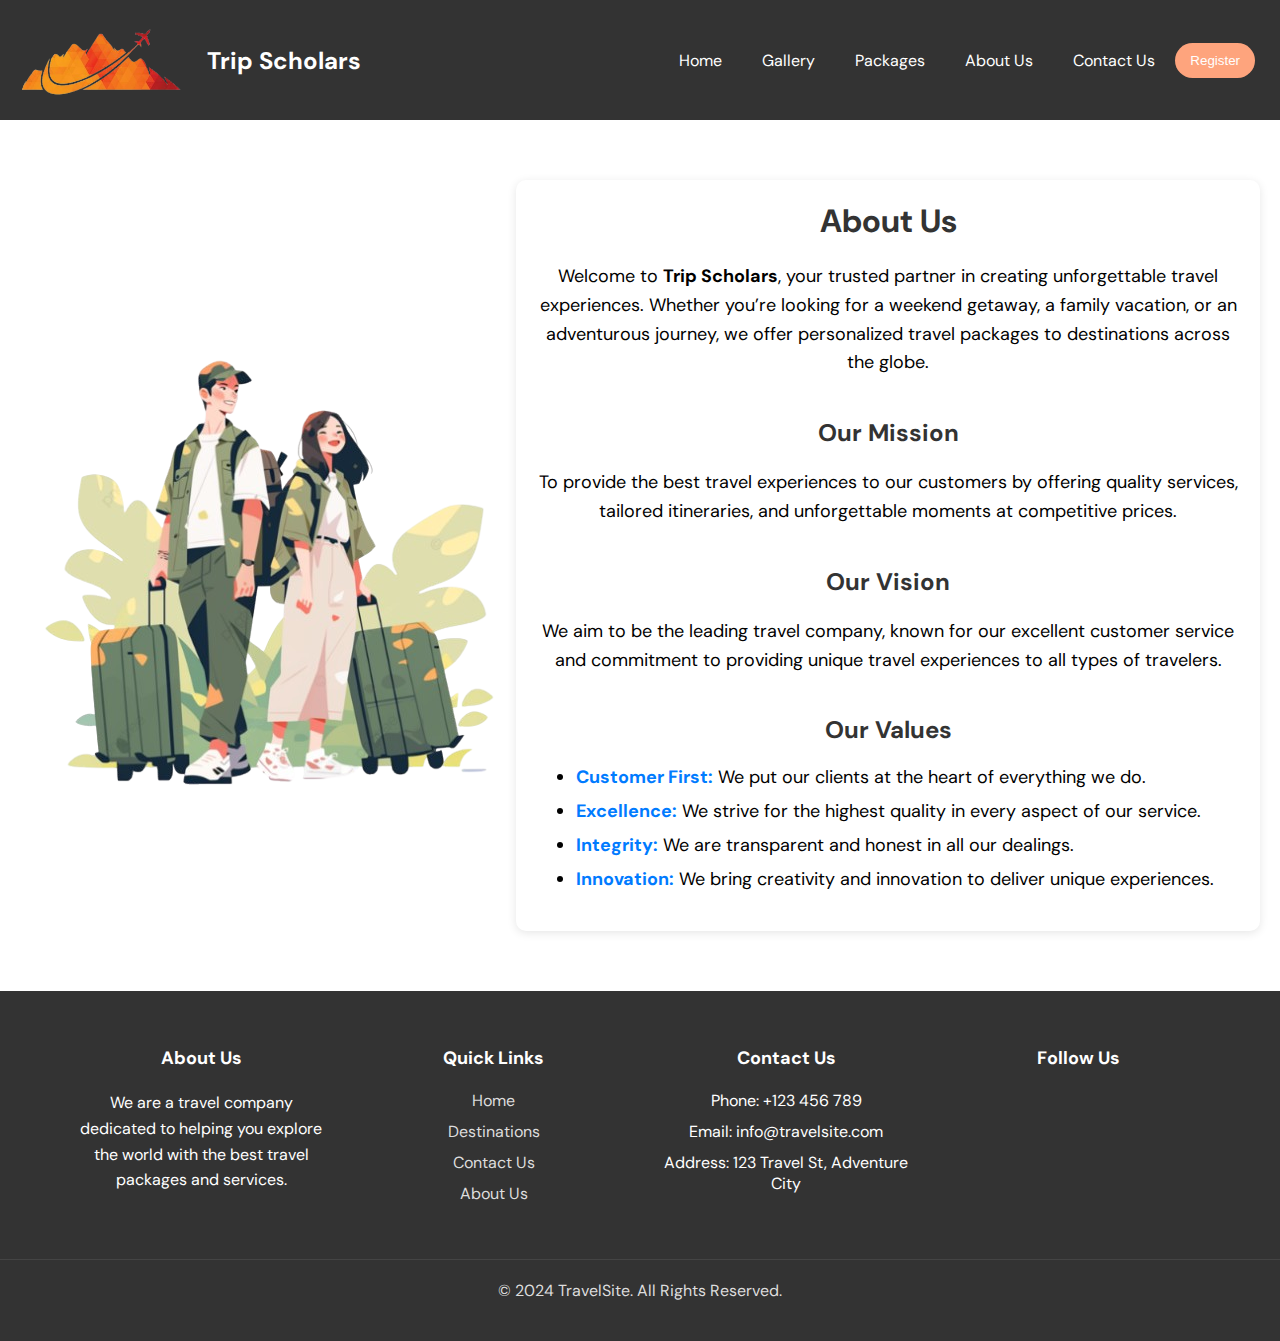
<file: php2/about.html>
<!DOCTYPE html>
<html lang="en">
<head>
    <meta charset="UTF-8">
    <meta name="viewport" content="width=device-width, initial-scale=1.0">
    <title>About Us</title>
    <link rel="stylesheet" href="css/style.css"> <!-- Link to CSS file -->
</head>
<body>
    <header>
        <nav class="navbar">
            <div class="logo">
                <img src="images/logo.png" style="height: 10vh;" alt="">
            <a href="index.php">Trip Scholars</a>
            </div>
            <ul class="nav-links">
                <li><a href="index.html">Home</a></li>
                <li><a href="Gallery.html">Gallery</a></li>
                <li><a href="Packages.html">Packages</a></li>
                <li><a href="about.html">About Us</a></li>
                <li><a href="contact.html">Contact Us</a></li>
                
                <button class="btn">Register</button>
            </ul>
            <div class="burger">
                <div class="line1"></div>
                <div class="line2"></div>
                <div class="line3"></div>
            </div>
        </nav>
    </header>

    <!-- About Us Section -->
    <section class="about-section">
        <div class="left-section">
            <img src="images/about.png" alt="">
        </div>
        <div class="about-container">
            <h1>About Us</h1>
            <p>Welcome to <strong>Trip Scholars</strong>, your trusted partner in creating unforgettable travel experiences. Whether you’re looking for a weekend getaway, a family vacation, or an adventurous journey, we offer personalized travel packages to destinations across the globe.</p>

            <h2>Our Mission</h2>
            <p>To provide the best travel experiences to our customers by offering quality services, tailored itineraries, and unforgettable moments at competitive prices.</p>

            <h2>Our Vision</h2>
            <p>We aim to be the leading travel company, known for our excellent customer service and commitment to providing unique travel experiences to all types of travelers.</p>

            <h2>Our Values</h2>
            <ul class="values-list">
                <li><strong>Customer First:</strong> We put our clients at the heart of everything we do.</li>
                <li><strong>Excellence:</strong> We strive for the highest quality in every aspect of our service.</li>
                <li><strong>Integrity:</strong> We are transparent and honest in all our dealings.</li>
                <li><strong>Innovation:</strong> We bring creativity and innovation to deliver unique experiences.</li>
            </ul>

            <!-- <h2>Meet Our Team</h2> -->
            <!-- <div class="team">
                <div class="team-member">
                    <img src="images/team1.jpg" alt="Team Member 1">
                    <h3>John Smith</h3>
                    <p>Founder & CEO</p>
                </div>

                <div class="team-member">
                    <img src="images/team2.jpg" alt="Team Member 2">
                    <h3>Sarah Johnson</h3>
                    <p>Travel Specialist</p>
                </div>

                <div class="team-member">
                    <img src="images/team3.jpg" alt="Team Member 3">
                    <h3>Michael Brown</h3>
                    <p>Marketing Manager</p>
                </div>
            </div> -->
        </div>
    </section>
    <!-- Footer -->
<footer class="footer">
    <div class="footer-container">
        <div class="footer-row">
            <!-- About Us Section -->
            <div class="footer-col">
                <h4>About Us</h4>
                <p>We are a travel company dedicated to helping you explore the world with the best travel packages and services.</p>
            </div>

            <!-- Quick Links Section -->
            <div class="footer-col">
                <h4>Quick Links</h4>
                <ul>
                    <li><a href="index.php">Home</a></li>
                    <li><a href="destinations.php">Destinations</a></li>
                    <li><a href="contact.php">Contact Us</a></li>
                    <li><a href="about.php">About Us</a></li>
                </ul>
            </div>

            <!-- Contact Info Section -->
            <div class="footer-col">
                <h4>Contact Us</h4>
                <ul>
                    <li>Phone: +123 456 789</li>
                    <li>Email: info@travelsite.com</li>
                    <li>Address: 123 Travel St, Adventure City</li>
                </ul>
            </div>

            <!-- Social Media Section -->
            <div class="footer-col">
                <h4>Follow Us</h4>
                <div class="social-links">
                    <a href="#"><i class="fa fa-facebook"></i></a>
                    <a href="#"><i class="fa fa-twitter"></i></a>
                    <a href="#"><i class="fa fa-instagram"></i></a>
                    <a href="#"><i class="fa fa-linkedin"></i></a>
                </div>
            </div>
        </div>
    </div>
    <div class="footer-bottom">
        <p>&copy; 2024 TravelSite. All Rights Reserved.</p>
    </div>
</footer>

</body>
</html>
</file>
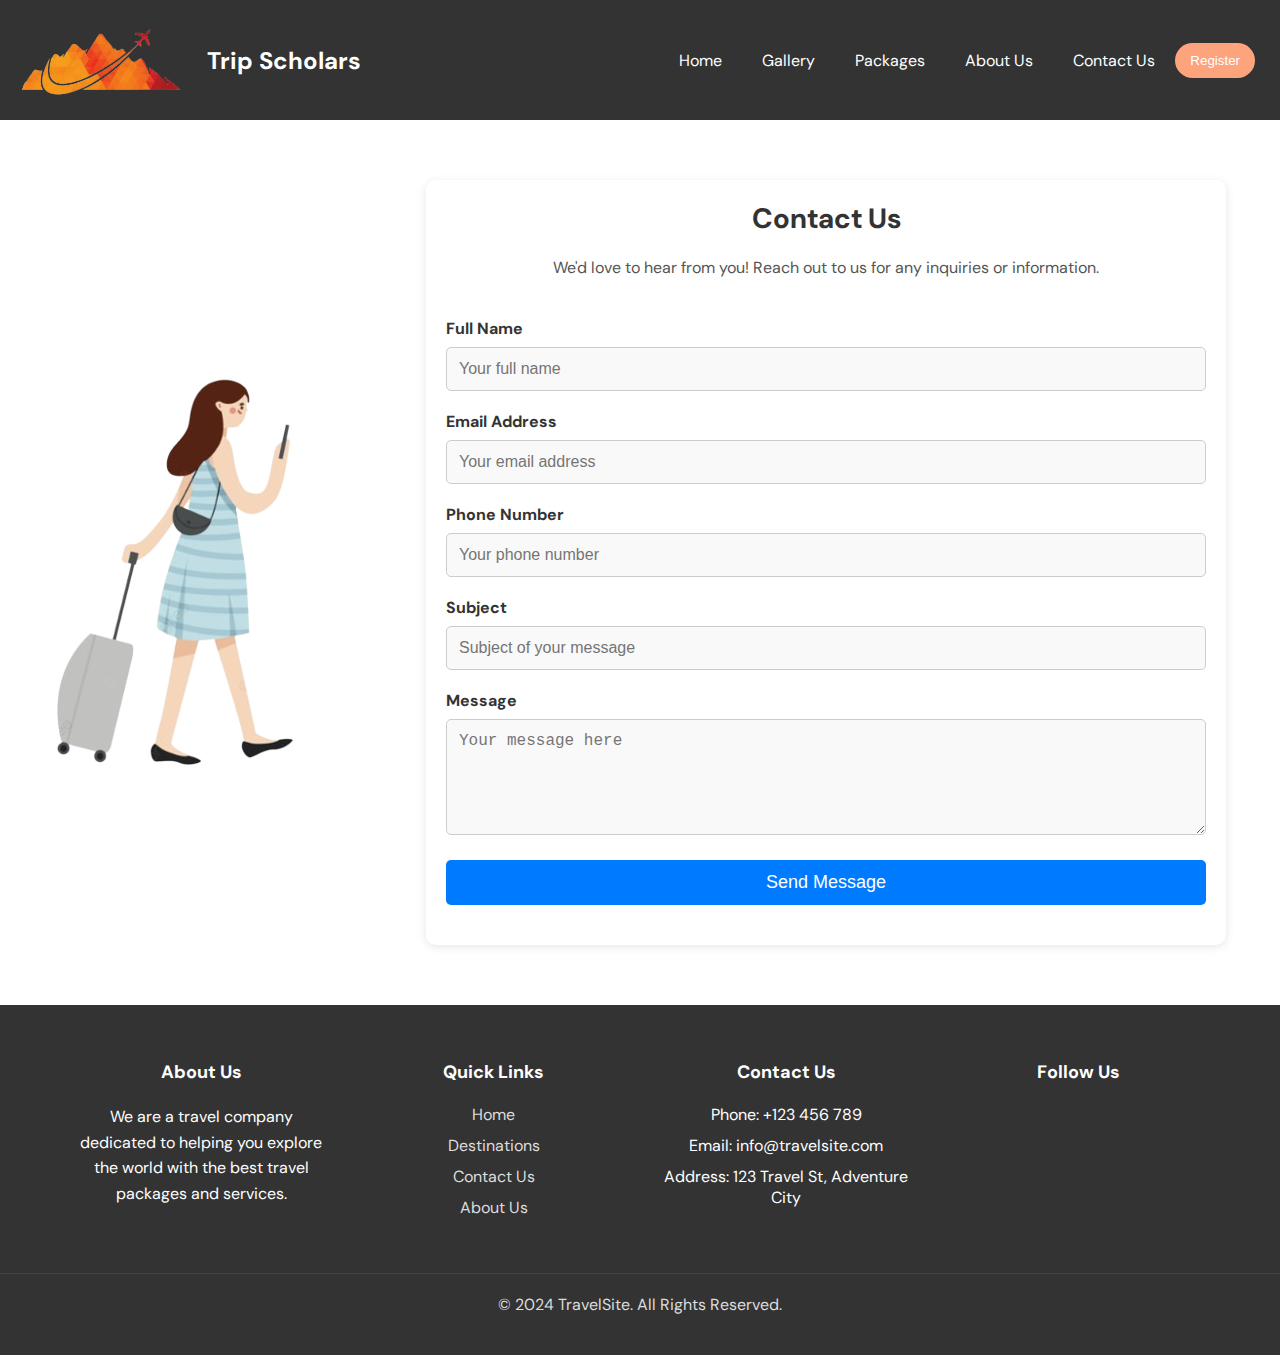
<file: php2/contact.html>
<!DOCTYPE html>
<html lang="en">
<head>
    <meta charset="UTF-8">
    <meta name="viewport" content="width=device-width, initial-scale=1.0">
    <title>Contact Us</title>
    <link rel="stylesheet" href="css/style.css"> <!-- Link to CSS file -->
</head>
<body>
    <header>
        <nav class="navbar">
            <div class="logo">
                <img src="images/logo.png" style="height: 10vh;" alt="">
                <a href="index.php">Trip Scholars</a>
            </div>
            <ul class="nav-links">
                <li><a href="index.html">Home</a></li>
                <li><a href="Gallery.html">Gallery</a></li>
                <li><a href="Packages.html">Packages</a></li>
                <li><a href="about.html">About Us</a></li>
                <li><a href="contact.html">Contact Us</a></li>
                
                <button class="btn">Register</button>
            </ul>
            <div class="burger">
                <div class="line1"></div>
                <div class="line2"></div>
                <div class="line3"></div>
            </div>
        </nav>
    </header>

<!-- Contact Form Section -->
<section class="contact-section">
    <div class="contactimage">
        <img src="images/cont.png" alt="">

    </div>
    <div class="contact-container">
        <h2>Contact Us</h2>
        <p>We'd love to hear from you! Reach out to us for any inquiries or information.</p>

        <form action="in.php" method="POST" class="contact-form">
            <div class="form-group">
                <label for="name">Full Name</label>
                <input type="text" id="name" name="Name" placeholder="Your full name" required>
            </div>

            <div class="form-group">
                <label for="email">Email Address</label>
                <input type="email" id="email" name="Email" placeholder="Your email address" required>
            </div>

            <div class="form-group">
                <label for="phone">Phone Number</label>
                <input type="tel" id="phone" name="Phone" placeholder="Your phone number" required>
            </div>

            <div class="form-group">
                <label for="subject">Subject</label>
                <input type="text" id="subject" name="Subject" placeholder="Subject of your message" required>
            </div>

            <div class="form-group">
                <label for="message">Message</label>
                <textarea id="message" name="Message" rows="5" placeholder="Your message here" required></textarea>
            </div>

            <div class="form-group">
                <button type="submit" class="submit-btn">Send Message</button>
            </div>
        </form>
    </div>
</section>
<!-- Footer -->
<footer class="footer">
    <div class="footer-container">
        <div class="footer-row">
            <!-- About Us Section -->
            <div class="footer-col">
                <h4>About Us</h4>
                <p>We are a travel company dedicated to helping you explore the world with the best travel packages and services.</p>
            </div>

            <!-- Quick Links Section -->
            <div class="footer-col">
                <h4>Quick Links</h4>
                <ul>
                    <li><a href="index.php">Home</a></li>
                    <li><a href="destinations.php">Destinations</a></li>
                    <li><a href="contact.php">Contact Us</a></li>
                    <li><a href="about.php">About Us</a></li>
                </ul>
            </div>

            <!-- Contact Info Section -->
            <div class="footer-col">
                <h4>Contact Us</h4>
                <ul>
                    <li>Phone: +123 456 789</li>
                    <li>Email: info@travelsite.com</li>
                    <li>Address: 123 Travel St, Adventure City</li>
                </ul>
            </div>

            <!-- Social Media Section -->
            <div class="footer-col">
                <h4>Follow Us</h4>
                <div class="social-links">
                    <a href="#"><i class="fa fa-facebook"></i></a>
                    <a href="#"><i class="fa fa-twitter"></i></a>
                    <a href="#"><i class="fa fa-instagram"></i></a>
                    <a href="#"><i class="fa fa-linkedin"></i></a>
                </div>
            </div>
        </div>
    </div>
    <div class="footer-bottom">
        <p>&copy; 2024 TravelSite. All Rights Reserved.</p>
    </div>
</footer>

</body>
</html>
</file>
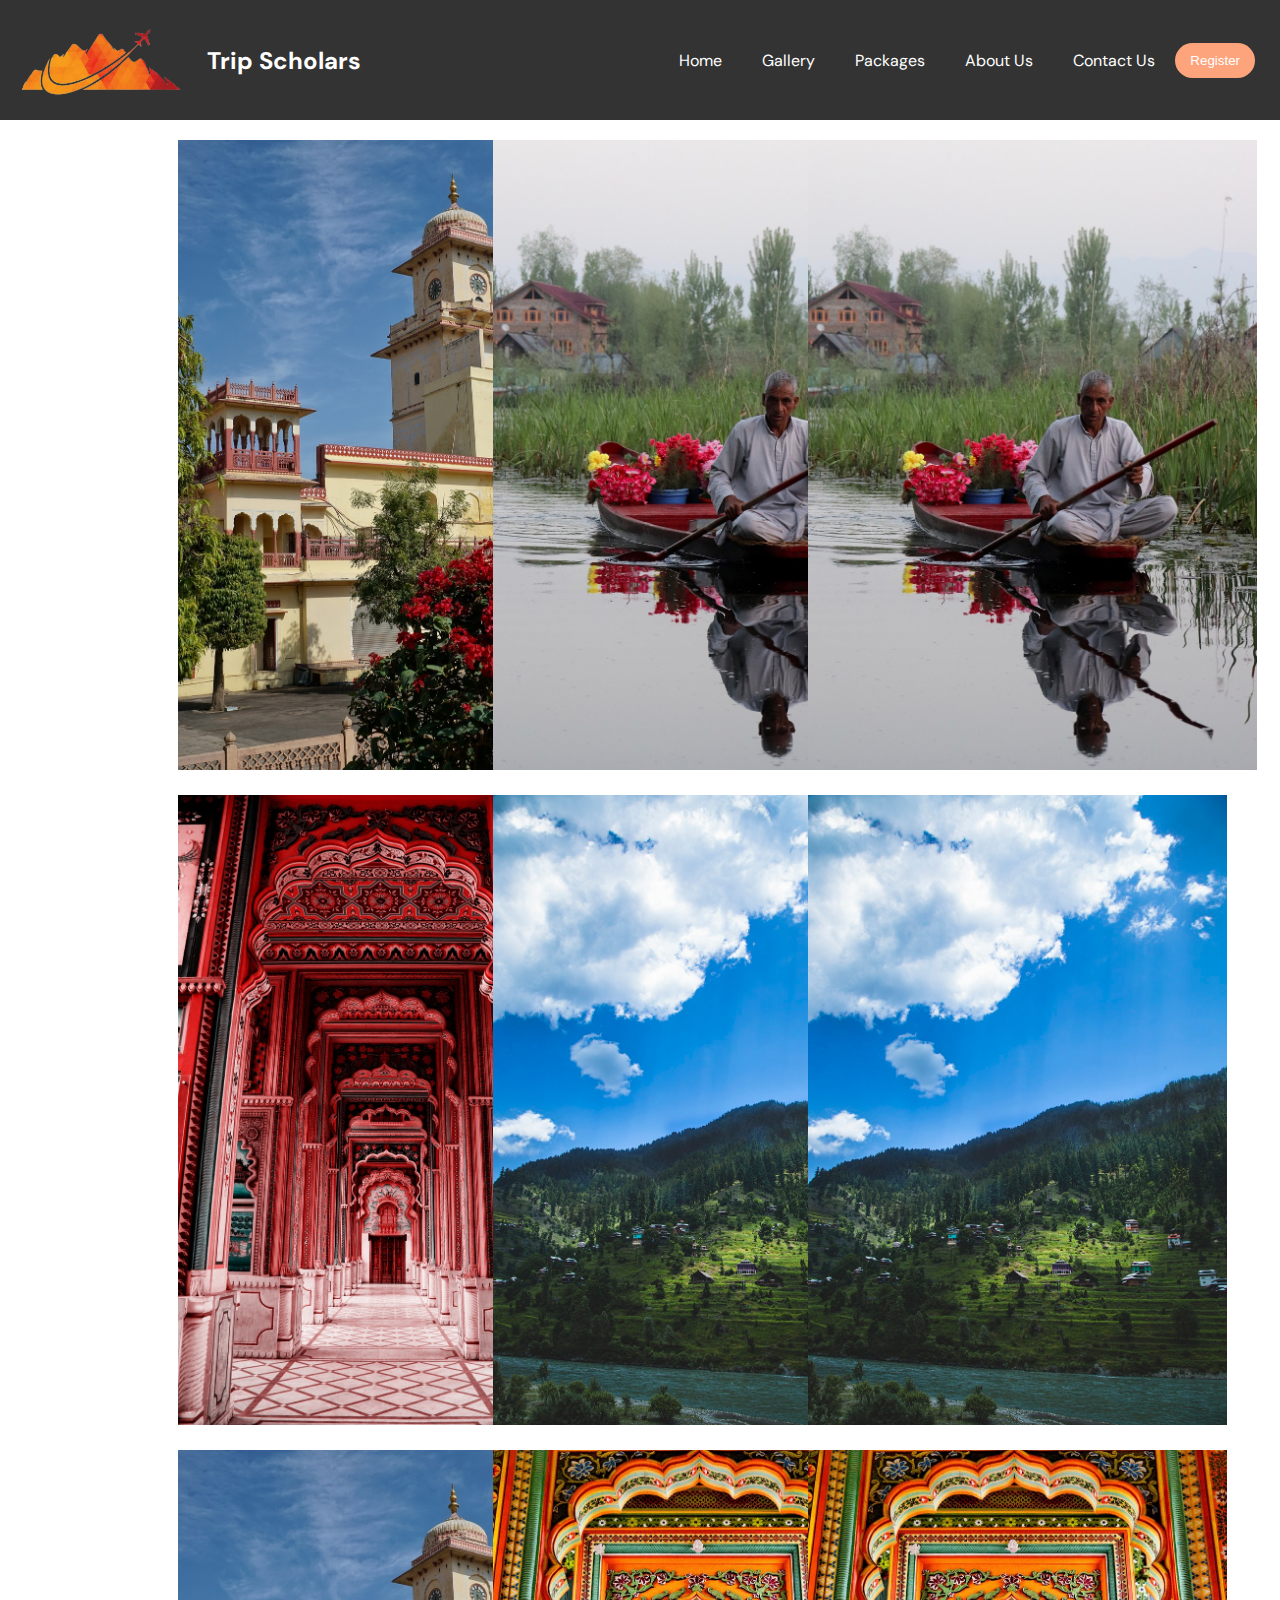
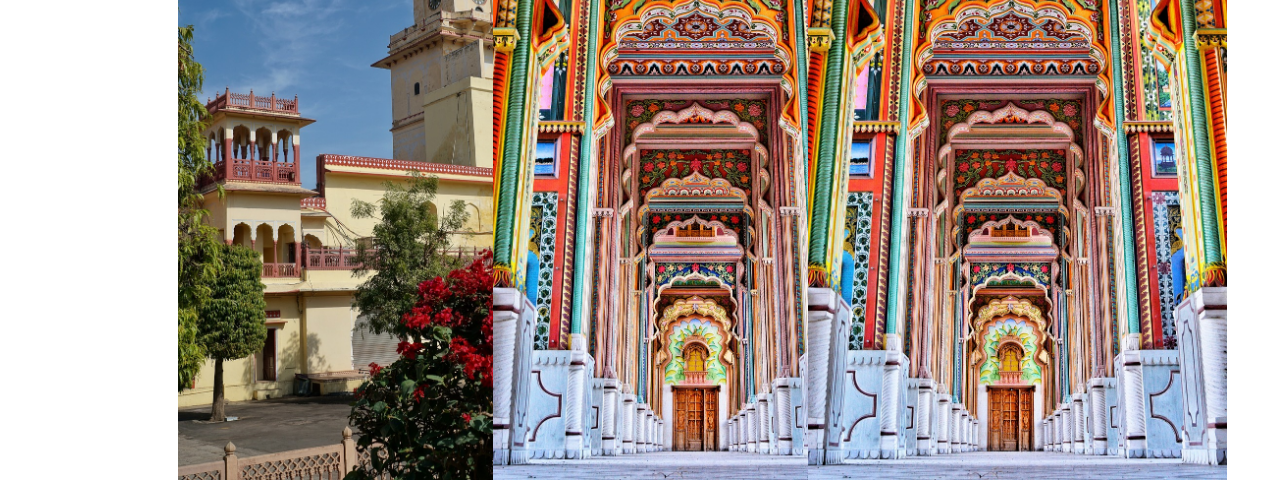
<file: php2/Gallery.html>
<!DOCTYPE html>
<html lang="en">
<head>
    <meta charset="UTF-8">
    <meta name="viewport" content="width=device-width, initial-scale=1.0">
    <title>Document</title>
    <link rel="stylesheet" href="css/style.css">
</head>
<body>
    <header>
        <nav class="navbar">
            <div class="logo">
                <img src="images/logo.png" style="height: 10vh;" alt="">
            <a href="index.php">Trip Scholars</a>
            </div>
            <ul class="nav-links">
                <li><a href="index.html">Home</a></li>
                <li><a href="Gallery.html">Gallery</a></li>
                <li><a href="Packages.html">Packages</a></li>
                <li><a href="about.html">About Us</a></li>
                <li><a href="contact.html">Contact Us</a></li>
                
                <button class="btn">Register</button>
            </ul>
            <div class="burger">
                <div class="line1"></div>
                <div class="line2"></div>
                <div class="line3"></div>
            </div>
        </nav>
    </header>
    
    <div class="galleryUi">
        <div class="col">
            <img src="images/city-palace-3238351_1280.jpg" alt="">
            <img src="images/corridor-5587351_1280.jpg" alt="">
            <img src="images/city-palace-3238351_1280.jpg" alt="">
        </div>
        <div class="col">
            <img src="images/dal-lake-7182417_1280.jpg" alt="">
            <img src="images/mountain-7012011_1280.jpg" alt="">
            <img src="images/patrika-gate-6626520_1280.jpg" alt="">
        </div>
        <div class="col">
            <img src="images/dal-lake-7182417_1280.jpg" alt="">
            <img src="images/mountain-7012011_1280.jpg" alt="">
            <img src="images/patrika-gate-6626520_1280.jpg" alt="">
        </div>
        <!-- <div class="col">
            <img src="images/dal-lake-7182417_1280.jpg" alt="">
            <img src="images/mountain-7012011_1280.jpg" alt="">
            <img src="images/patrika-gate-6626520_1280.jpg" alt="">
        </div> -->
    </div>
   


    
</body>
</html>
</file>
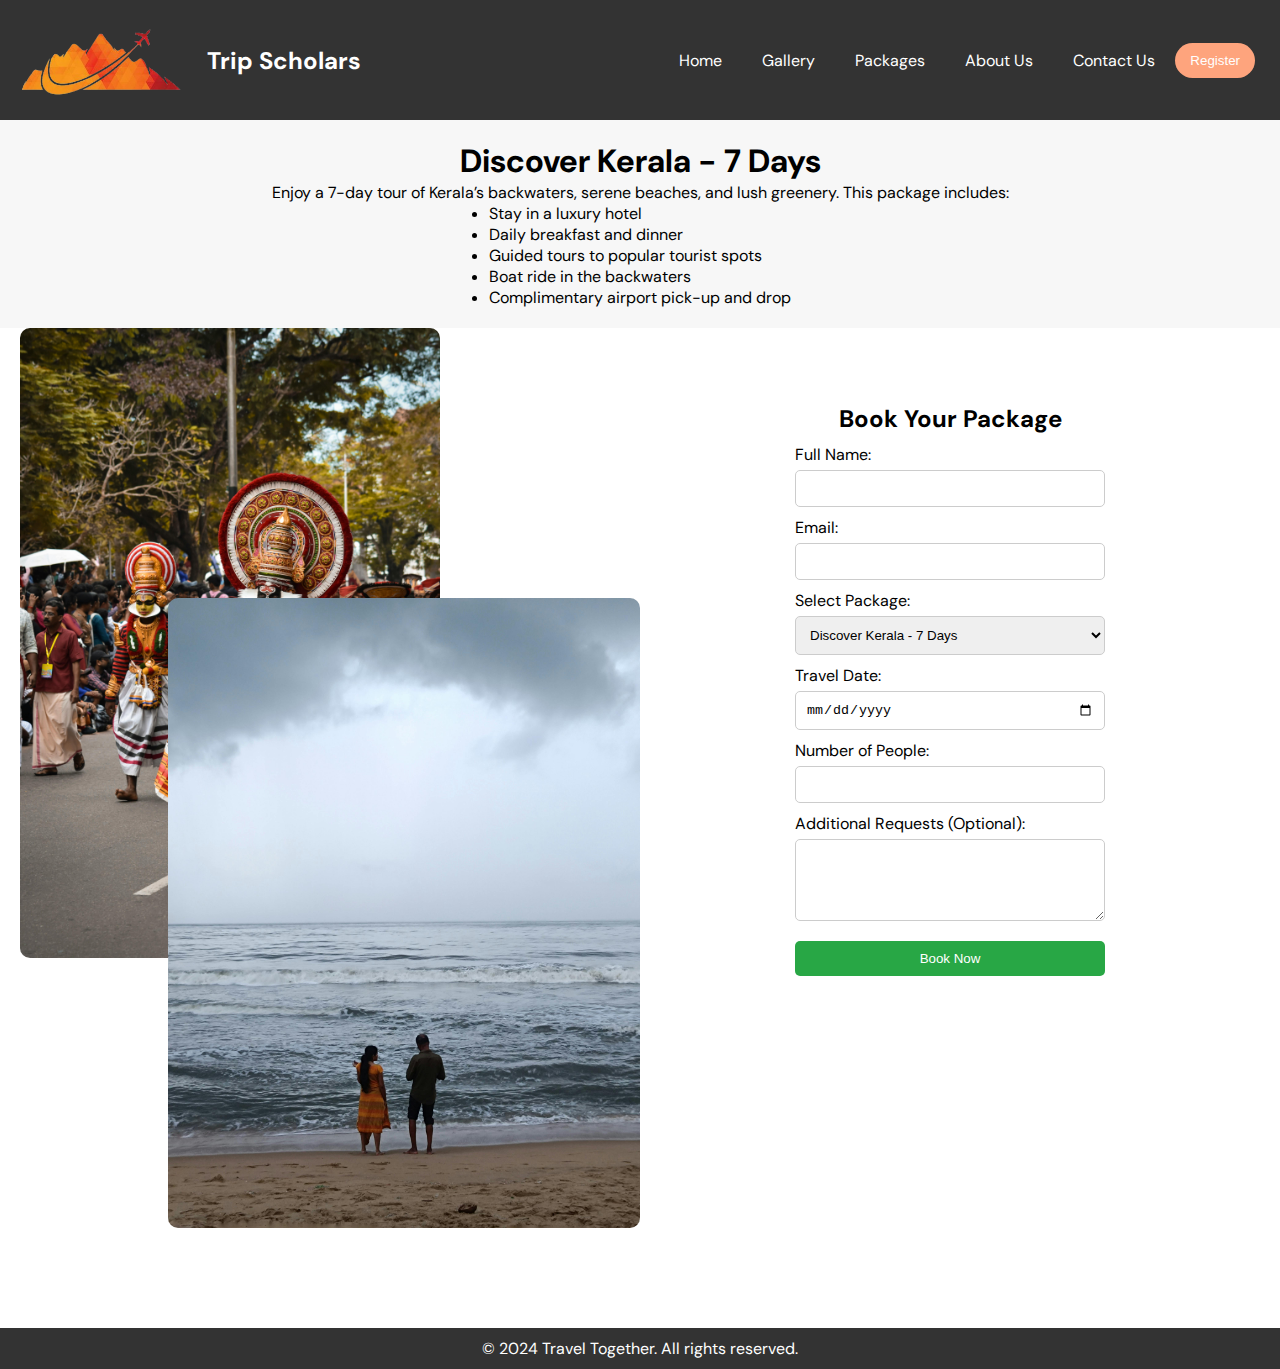
<file: php2/package-details.html>
<!DOCTYPE html>
<html lang="en">
<head>
    <meta charset="UTF-8">
    <meta name="viewport" content="width=device-width, initial-scale=1.0">
    <title>Travel Package Booking</title>
    <link rel="stylesheet" href="css/style.css"> <!-- Link to your CSS file -->
</head>
<body>

    <!-- Navbar -->
    <header>
        <nav class="navbar">
            <div class="logo">
                <img src="images/logo.png" style="height: 10vh;" alt="">
                <a href="index.php">Trip Scholars</a>
            </div>
            <ul class="nav-links">
                <li><a href="index.html">Home</a></li>
                <li><a href="Gallery.html">Gallery</a></li>
                <li><a href="Packages.html">Packages</a></li>
                <li><a href="about.html">About Us</a></li>
                <li><a href="contact.html">Contact Us</a></li>
                
                <button class="btn2">Register</button>
                
            </ul>
            <div class="burger">
                <div class="line1"></div>
                <div class="line2"></div>
                <div class="line3"></div>
            </div>
        </nav>
    </header>

    <!-- Package Details Section -->
    <section class="package-details">
        <h1>Discover Kerala - 7 Days</h1>
       
        <p>
            Enjoy a 7-day tour of Kerala’s backwaters, serene beaches, and lush greenery. This package includes:
        </p>
        <ul>
            <li>Stay in a luxury hotel</li>
            <li>Daily breakfast and dinner</li>
            <li>Guided tours to popular tourist spots</li>
            <li>Boat ride in the backwaters</li>
            <li>Complimentary airport pick-up and drop</li>
        </ul>
    </section>

    <!-- Booking Form Section -->
    <section class="booking-form">
        <div class="package-detail-img">
            <div class="package-img1">
                <img src="images/kerelepackages.jpg" alt="">
            </div>
            <div class="package-img2">
                <img src="images/k2.jpg" alt="">
            </div>

        </div>
        <div class="package-right">

            <h2>Book Your Package</h2>
            <form action="in2.php" method="post">
                <label for="name">Full Name:</label>
                <input type="text" id="name" name="Name" required>
    
                <label for="email">Email:</label>
                <input type="email" id="email" name="Email" required>
    
                <label for="package">Select Package:</label>
                <select id="package" name="Package" required>
                    <option value="kerala">Discover Kerala - 7 Days</option>
                    <option value="goa">Explore Goa - 5 Days</option>
                    <option value="rajasthan">Rajasthan Heritage - 10 Days</option>
                </select>
    
                <label for="travel_date">Travel Date:</label>
                <input type="date" id="travel_date" name="Travel_date" required>
    
                <label for="people">Number of People:</label>
                <input type="number" id="people" name="People" min="1" required>
    
                <label for="comments">Additional Requests (Optional):</label>
                <textarea id="comments" name="Comments" rows="4"></textarea>
    
                <button type="submit">Book Now</button>
            </form>
        </div>
    </section>

    <!-- Footer -->
    <footer>
        <p>&copy; 2024 Travel Together. All rights reserved.</p>
    </footer>

</body>
</html>
</file>
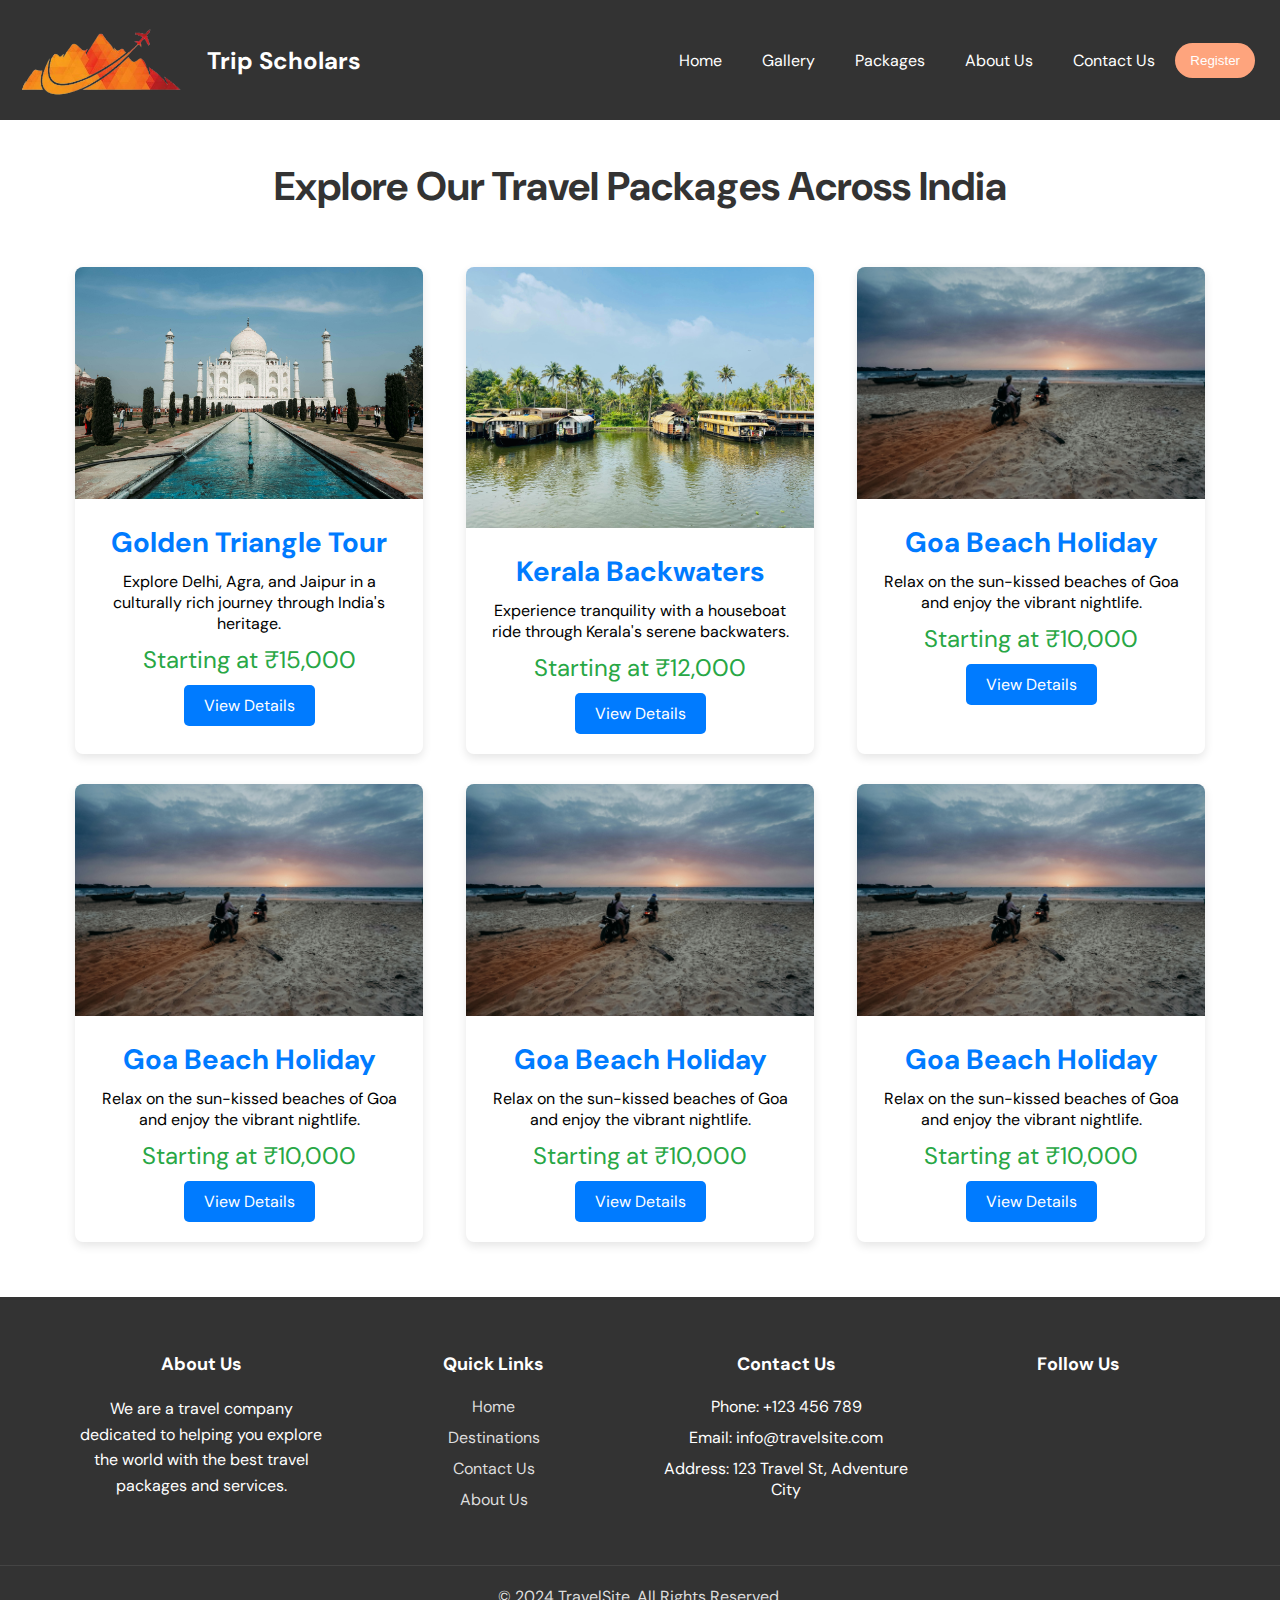
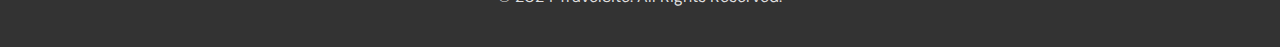
<file: php2/packages.html>
<!DOCTYPE html>
<html lang="en">
<head>
    <meta charset="UTF-8">
    <meta name="viewport" content="width=device-width, initial-scale=1.0">
    <title>Travel Packages - Explore India</title>
    <link rel="stylesheet" href="css/style.css">
    
</head>
<body>
    <header>
        <nav class="navbar">
            <div class="logo">
                <img src="images/logo.png" style="height: 10vh;" alt="">
            <a href="index.php">Trip Scholars</a>
            </div>
            <ul class="nav-links">
                <li><a href="index.html">Home</a></li>
                <li><a href="Gallery.html">Gallery</a></li>
                <li><a href="Packages.html">Packages</a></li>
                <li><a href="about.html">About Us</a></li>
                <li><a href="contact.html">Contact Us</a></li>
                
                <button class="btn">Register</button>
            </ul>
            <div class="burger">
                <div class="line1"></div>
                <div class="line2"></div>
                <div class="line3"></div>
            </div>
        </nav>
    </header>

    <!-- Travel Packages Section -->
    <section class="package-section">
        <h1 class="package-title">Explore Our Travel Packages Across India</h1>

        <div class="package-container">
            <!-- Package 1 -->
            <div class="package-card">
                <div class="package-image">
                    <img src="images/taj.jpg" alt="Golden Triangle Tour">
                </div>
                <div class="package-info">
                    <h3>Golden Triangle Tour</h3>
                    <p>Explore Delhi, Agra, and Jaipur in a culturally rich journey through India's heritage.</p>
                    <p class="price">Starting at ₹15,000</p>
                    <a href="package-details.html">View Details</a>
                </div>
            </div>

            <!-- Package 2 -->
            <div class="package-card">
                <div class="package-image">
                    <img src="images/kerela.jpg" alt="Kerala Backwaters">
                </div>
                <div class="package-info">
                    <h3>Kerala Backwaters</h3>
                    <p>Experience tranquility with a houseboat ride through Kerala's serene backwaters.</p>
                    <p class="price">Starting at ₹12,000</p>
                    <a href="package-details.html">View Details</a>
                </div>
            </div>

            <!-- Package 3 -->
            <div class="package-card">
                <div class="package-image">
                    <img src="images/goa.jpg" alt="Goa Beaches">
                </div>
                <div class="package-info">
                    <h3>Goa Beach Holiday</h3>
                    <p>Relax on the sun-kissed beaches of Goa and enjoy the vibrant nightlife.</p>
                    <p class="price">Starting at ₹10,000</p>
                    <a href="package-details.html">View Details</a>
                </div>
            </div>
            <!-- package4  -->
            <div class="package-card">
                <div class="package-image">
                    <img src="images/goa.jpg" alt="Goa Beaches">
                </div>
                <div class="package-info">
                    <h3>Goa Beach Holiday</h3>
                    <p>Relax on the sun-kissed beaches of Goa and enjoy the vibrant nightlife.</p>
                    <p class="price">Starting at ₹10,000</p>
                    <a href="package-details.html">View Details</a>
                </div>
            </div>
            <!-- package5  -->
            <div class="package-card">
                <div class="package-image">
                    <img src="images/goa.jpg" alt="Goa Beaches">
                </div>
                <div class="package-info">
                    <h3>Goa Beach Holiday</h3>
                    <p>Relax on the sun-kissed beaches of Goa and enjoy the vibrant nightlife.</p>
                    <p class="price">Starting at ₹10,000</p>
                    <a href="package-details.html">View Details</a>
                </div>
            </div>
            <!-- package6  -->
            <div class="package-card">
                <div class="package-image">
                    <img src="images/goa.jpg" alt="Goa Beaches">
                </div>
                <div class="package-info">
                    <h3>Goa Beach Holiday</h3>
                    <p>Relax on the sun-kissed beaches of Goa and enjoy the vibrant nightlife.</p>
                    <p class="price">Starting at ₹10,000</p>
                    <a href="package-details.html">View Details</a>
                </div>
            </div>
            
        </div>
    </section>
    <!-- Footer -->
<footer class="footer">
    <div class="footer-container">
        <div class="footer-row">
            <!-- About Us Section -->
            <div class="footer-col">
                <h4>About Us</h4>
                <p>We are a travel company dedicated to helping you explore the world with the best travel packages and services.</p>
            </div>

            <!-- Quick Links Section -->
            <div class="footer-col">
                <h4>Quick Links</h4>
                <ul>
                    <li><a href="index.php">Home</a></li>
                    <li><a href="destinations.php">Destinations</a></li>
                    <li><a href="contact.php">Contact Us</a></li>
                    <li><a href="about.php">About Us</a></li>
                </ul>
            </div>

            <!-- Contact Info Section -->
            <div class="footer-col">
                <h4>Contact Us</h4>
                <ul>
                    <li>Phone: +123 456 789</li>
                    <li>Email: info@travelsite.com</li>
                    <li>Address: 123 Travel St, Adventure City</li>
                </ul>
            </div>

            <!-- Social Media Section -->
            <div class="footer-col">
                <h4>Follow Us</h4>
                <div class="social-links">
                    <a href="#"><i class="fa fa-facebook"></i></a>
                    <a href="#"><i class="fa fa-twitter"></i></a>
                    <a href="#"><i class="fa fa-instagram"></i></a>
                    <a href="#"><i class="fa fa-linkedin"></i></a>
                </div>
            </div>
        </div>
    </div>
    <div class="footer-bottom">
        <p>&copy; 2024 TravelSite. All Rights Reserved.</p>
    </div>
</footer>

</body>
</html>
</file>
<file: php2/css/style.css>
/* Reset default margin and padding */
@import url('https://fonts.googleapis.com/css2?family=DM+Sans:ital,opsz,wght@0,9..40,100..1000;1,9..40,100..1000&display=swap');
* {
    margin: 0;
    padding: 0;
    box-sizing: border-box;
}

body {
    font-family: "DM Sans", sans-serif;
}

/* Styling for the Navbar */
.navbar {
    display: flex;
    justify-content: space-between;
    align-items: center;
    background-color: #333;
    padding: 15px;
}
.logo{
    display: flex;
    justify-content: center;
    align-items: center;
    /* border: 2px solid red; */
}

.logo a {
    /* color: #333; */
    color: white;
    font-size: 24px;
    text-decoration: none;
    font-weight: bold;
}

.nav-links {
    /* border: 2px solid red; */
    list-style: none;
    display: flex;
    display: flex;
    justify-content: center;
    align-items: center;
}

.nav-links li {
    margin-left: 20px;
}

.nav-links li a {
    /* color: #333; */
    color: white;
    text-decoration: none;
    font-size: 16px;
    padding: 5px 10px;
    transition: background-color 0.3s ease;
}

.nav-links li a:hover {
    background-color: #555;
    border-radius: 5px;
}

/* Burger menu for mobile */
.burger {
    display: none;
    cursor: pointer;
    flex-direction: column;
}

.burger div {
    width: 25px;
    height: 3px;
    background-color: white;
    margin: 4px;
    transition: all 0.3s ease;
}

.btn{
    padding: 10px 15px;
    display: flex;
    justify-content: center;
    margin: 0px 10px;
    border-radius: 30px;
    background-color: #FEA47D;
    color: white;
    border: none;
}
.btn2{
    padding: 10px 15px;
    display: flex;
    justify-content: center;
    margin: 0px 10px;
    border-radius: 30px;
    background-color: #FEA47D;
    color: white;
    border: none;
    transition: 0.3s ease-in-out;
}
.btn2:hover{
    transform: scale(1.2);
}
.container{
    height: 80vh;
    display: flex;
    justify-content: center;
}
.main-heading{
    font-size: 4.3rem;
}
.main-para{
    font-size: 2rem;
}
.left{
    /* border: 2px solid red; */
    width: 50%;
    display: flex;
    justify-content: center;
    align-items: center;
    flex-direction: column;
    
}
.right{
    /* border: 2px solid red; */
    width: 50%;
    display: flex;
    justify-content: center;
    align-items: center;
}

img{
    transition: .4s ease-in-out;
    cursor: pointer;

}

img:hover{
    transform: scale(1.1);
}
span{
    color: #FEA47D;
}
#bookNow{
    background-color: #FEA47D;
    color: white;
    padding: 10px 20px;
    margin-top: 15px;
    border: none;
    font-size: 2rem;
    cursor: pointer;

    transition: ease-in-out 0.5s;

}
#bookNow:hover{
    transform: scale(1.1);
}

/* section2  */
.section2{
    display: flex;
    justify-content: center;
    background-color: #333;
    color: white;
}
.h-section2{
    justify-content: center;
    display: flex;
    font-size: 3.5rem;
    /* margin-bottom: 10px; */
    background-color: #333;
    color: white;
    padding: 10px;
}

.plansection{
    height: 80vh;
    /* border: 2px solid red; */
    width: 40%;
    display: flex;
    justify-content: center;
    align-items: center;
}
.text-part{
    width: 60%;
    padding: 40px;
    display: flex;
    justify-content: center;
    align-items: center;
    font-size: 1.5rem;
    flex-direction: column;
}

/* section3  */
.section3{
    height: 100vh;
    display: flex;
    justify-content: center;
}
.h-section3{
    justify-content: center;
    display: flex;
    font-size: 3.5rem;
    /* margin-bottom: 10px; */
    
    padding: 20px;
}
.section3-left{
    /* border: 2px solid red; */
    width: 30%;
    height: 100vh;
    display: flex;
    justify-content: center;
    align-items: center;
}
.section3-center{
    /* border: 2px solid red; */
    width: 30%;
    height: 100vh;
    display: flex;
    justify-content: center;
}

.section3-right{
    /* border: 2px solid red; */
    width: 30%;
    height: 100vh;
    display: flex;
    justify-content: flex-start;
    align-items: center;
    flex-direction: column;
}
.section3-para{
    font-size: 1.7rem;
}

/* section4  */
.section4{
    width: 100%;
    height: 100vh;
    display: flex;
    justify-content: center;
    align-items: center;
    background-color:#333;
}
.section4-left{
    /* border: 2px solid red; */
    width: 50%;
    height: 70vh;
    display: flex;
    justify-content: center;
    align-items: center;

}
.section4-left>img{
    
    height: 80vh;
    

}
.section4-right{
    /* border: 2px solid red; */
    width: 50%;

}
.section4-ul{
    color: white;
    font-size: 1.7rem;
}
/* section5 
 */
 .section5{
    height: 100vh;
    display: flex;
    width: 100%;
    justify-content: center;
    
}
.section5-left{
     /* border: 2px solid red; */
    width: 40%;
    height: 100vh;
    display: flex;
    justify-content: center;
    align-items: center;
    flex-direction: column;
    border-radius: 10px;
}
 .section5-right{
    /* border: 2px solid red; */
    width: 50%;
    height: 70vh;
    display: flex;
    justify-content: center;
    align-items: center;
    /* flex-direction: column; */
    margin-top: 20px;
    /* background-color: #d1cfcf; */
}
.section5-right >iframe{
    border-radius: 20px;
    /* height: 70vh; */
    width: 90%;
    box-shadow: 0 2px 6px rgba(0, 0, 0, 0.2), 0 4px 8px rgba(128, 128, 128, 0.3);

}


/* packages  */
.package-section {
    max-width: 1200px;
    margin: 0 auto;
    padding: 40px 20px;
}

/* Title */
.package-title {
    text-align: center;
    font-size: 2.5em;
    margin-bottom: 40px;
    color: #333;
}

/* Package container */
.package-container {
    display: flex;
    justify-content: space-between;
    flex-wrap: wrap;
}

/* Package card styling */
.package-card {
    background-color: #fff;
    border-radius: 8px;
    margin: 15px;
    flex-basis: 30%;
    overflow: hidden;
    box-shadow: 0 4px 10px rgba(0, 0, 0, 0.1);
    transition: transform 0.3s ease;
}

.package-card:hover {
    transform: translateY(-10px);
}

/* Image inside package */
.package-image img {
    width: 100%;
    height: auto;
}

/* Package information */
.package-info {
    padding: 20px;
    text-align: center;
}

.package-info h3 {
    font-size: 1.75em;
    margin-bottom: 10px;
    color: #007bff;
}

.package-info p {
    margin-bottom: 10px;
}

.package-info .price {
    font-size: 1.5em;
    color: #28a745;
}

/* Buttons */
.package-info a {
    display: inline-block;
    padding: 10px 20px;
    background-color: #007bff;
    color: #fff;
    text-decoration: none;
    border-radius: 5px;
    transition: background-color 0.3s ease;
}

.package-info a:hover {
    background-color: #0056b3;
}


/* gallery 
 */
 .galleryUi{
    margin: 10px;
    /* border: 2px solid red; */
    height: 100vh;
    display: flex;
    justify-content: center;

 }
 .col{
    /* border: 2px solid blue; */
    width: 25%;
 }
 .col >img {
    height: 70vh;
    margin: 10px;
 }




 /* contact page  */
 /* General Styles */


/* Contact Section */
.contact-section {
    padding: 60px 20px;
    background-color: #fff;
    display: flex;
    justify-content: center;
}
.contactimage{
    /* border: 2px solid red; */
    width: 30%;
    display: flex;
    justify-content: center;
    align-items: center;
}

.contact-container {
    /* border: 2px solid red; */
    width:80%;
    max-width: 800px;
    margin: 0 auto;
    background-color: #fff;
    padding: 20px;
    box-shadow: 0 2px 10px rgba(0, 0, 0, 0.1);
    border-radius: 10px;
}

.contact-section h2 {
    text-align: center;
    margin-bottom: 20px;
    font-size: 28px;
    color: #333;
}

.contact-section p {
    text-align: center;
    margin-bottom: 40px;
    color: #555;
}

/* Form Styles */
.contact-form .form-group {
    margin-bottom: 20px;
}

.contact-form label {
    display: block;
    margin-bottom: 8px;
    color: #333;
    font-weight: bold;
}

.contact-form input,
.contact-form textarea {
    width: 100%;
    padding: 12px;
    border: 1px solid #ccc;
    border-radius: 5px;
    font-size: 16px;
    color: #333;
    background-color: #f9f9f9;
}

.contact-form textarea {
    resize: vertical;
}

.contact-form input:focus,
.contact-form textarea:focus {
    border-color: #007BFF;
    outline: none;
    background-color: #fff;
}

/* Submit Button */
.submit-btn {
    display: block;
    width: 100%;
    padding: 12px;
    background-color: #007BFF;
    color: white;
    border: none;
    border-radius: 5px;
    font-size: 18px;
    cursor: pointer;
    transition: background-color 0.3s ease;
}

.submit-btn:hover {
    background-color: #0056b3;
}

/* about 
 */
 /* General Styles */

.about-section {
    padding: 60px 20px;
    background-color: #fff;
    display: flex;
}
.left-section{
    /* border: 2px solid red; */
    display: flex;
    justify-content: center;
    align-items: center;
    width: 40%;
}

.about-container {
    width: 60%;
    max-width: 1000px;
    margin: 0 auto;
    padding: 20px;
    background-color: #fff;
    border-radius: 10px;
    box-shadow: 0 2px 10px rgba(0, 0, 0, 0.1);
}

.about-section h1, .about-section h2 {
    text-align: center;
    color: #333;
    margin-bottom: 20px;
}

.about-section p {
    text-align: center;
    margin-bottom: 40px;
    font-size: 18px;
    line-height: 1.6;
}

.values-list {
    margin: 20px 0;
    padding-left: 40px;
    font-size: 18px;
}

.values-list li {
    margin-bottom: 10px;
}

.values-list strong {
    color: #007BFF;
}

/* Team Section */
.team {
    display: flex;
    justify-content: space-around;
    flex-wrap: wrap;
}

.team-member {
    text-align: center;
    margin-bottom: 40px;
}

.team-member img {
    width: 150px;
    height: 150px;
    border-radius: 50%;
    object-fit: cover;
    box-shadow: 0 2px 10px rgba(0, 0, 0, 0.1);
    margin-bottom: 15px;
}

.team-member h3 {
    margin: 10px 0 5px 0;
    font-size: 20px;
}

.team-member p {
    font-size: 16px;
    color: #555;
}

/* Responsive Styles */
@media (max-width: 768px) {
    .team {
        flex-direction: column;
        align-items: center;
    }

    .team-member {
        margin-bottom: 20px;
    }
}


/* Responsive Styles */
@media (max-width: 768px) {
    .contact-container {
        padding: 15px;
    }

    .contact-section h2 {
        font-size: 24px;
    }

    .contact-form input,
    .contact-form textarea {
        padding: 10px;
    }
}













/* Footer Styles */
.footer {
    background-color: #333;
    color: white;
    padding: 40px 0;
    position: relative;
    bottom: 0;
    width: 100%;
}

.footer-container {
    max-width: 1200px;
    margin: auto;
    padding: 0 15px;
}

.footer-row {
    display: flex;
    justify-content: space-between;
    flex-wrap: wrap;
}

.footer-col {
    flex: 1;
    padding: 15px;
    min-width: 250px;
}

.footer-col h4 {
    font-size: 18px;
    margin-bottom: 20px;
    text-transform: capitalize;
    font-weight: bold;
}

.footer-col ul {
    list-style: none;
    padding: 0;
}

.footer-col ul li {
    margin-bottom: 10px;
}

.footer-col ul li a {
    color: #ddd;
    text-decoration: none;
    transition: color 0.3s ease;
}

.footer-col ul li a:hover {
    color: #fff;
}

.footer-col p {
    margin-bottom: 10px;
    line-height: 1.6;
}

/* Social Media Icons */
.social-links a {
    color: #ddd;
    font-size: 20px;
    margin-right: 15px;
    display: inline-block;
    transition: color 0.3s ease;
}

.social-links a:hover {
    color: #fff;
}

/* Footer Bottom */
.footer-bottom {
    text-align: center;
    margin-top: 30px;
    padding-top: 20px;
    border-top: 1px solid #444;
}

.footer-bottom p {
    color: #ddd;
}

/* Responsive Styles */
@media screen and (max-width: 768px) {
    .footer-row {
        flex-direction: column;
        text-align: center;
    }

    .footer-col {
        margin-bottom: 20px;
    }
}

/* Media query for mobile devices */
@media screen and (max-width: 768px) {
    .nav-links {
        display: none;
        flex-direction: column;
        width: 100%;
        position: absolute;
        top: 60px;
        left: 0;
        /* background-color: #333; */
        color: black;
    }
    
    .nav-links li {
        color: #fff;
        margin: 15px 0;
        text-align: center;
    }

    .burger {
        display: flex;
    }
}

/* Toggle class when burger menu is clicked */
.nav-active {
    display: flex;
}

/* Burger icon animation */
.toggle .line1 {
    transform: rotate(-45deg) translate(-5px, 6px);
}

.toggle .line2 {
    opacity: 0;
}

.toggle .line3 {
    transform: rotate(45deg) translate(-5px, -6px);
}

/* packages details  */




.package-details {
    /* border: 2px solid red; */
    flex-direction: column;
    padding: 20px;
    background-color: #f7f7f7;
    display: flex;
    justify-content: center;
    align-items: center;
}

.package-details img {
    max-width: 100%;
    height: auto;
}
.package-detail-img{
    display: flex;
    justify-content: center;
    align-items: center;
}
/* packagesdetails  */
.package-img1{
    /* border: 2px solid blue; */
    height: 100vh;
    width: 50%;
    display: flex;
    

}
.package-img1>img{
    height: 70vh;
    border-radius: 10px;
}
.package-img2>img{
    height: 70vh;
    border-radius: 10px;
}
.package-img2{
    /* border: 2px solid blue; */
    height: 100vh;
    width: 50%;
    display: flex;
    justify-content: flex-end;
    align-items: flex-end;
}

.booking-form {
    padding: 20px;
    display: flex;
    justify-content: center;
    align-items: center;
    /* border: 2px solid red; */
    width: 100%;
    padding: 0px 20px;
    margin-bottom: 100px;
}
.package-detail-img{
    /* border: 2px solid blue; */
    height: 100vh;
    width: 50%;
}
.package-right{
    /* border: 2px solid blue; */
    height: 100vh;
    width: 50%;
    display: flex;
    justify-content: center;
    align-items: center;
    flex-direction: column;
}

.booking-form form {
    display: flex;
    flex-direction: column;
    /* border: 2px solid pink; */
    height: 80vh;
    width: 50%;
}

.booking-form form label {
    margin-top: 10px;
}

.booking-form form input, 
.booking-form form select, 
.booking-form form textarea {
    padding: 10px;
    margin-top: 5px;
    border: 1px solid #ccc;
    border-radius: 5px;
}

.booking-form form button {
    margin-top: 20px;
    padding: 10px;
    background-color: #28a745;
    color: white;
    border: none;
    border-radius: 5px;
    cursor: pointer;
}

.booking-form form button:hover {
    background-color: #218838;
}

footer {
    background-color: #333;
    color: white;
    text-align: center;
    padding: 10px;
}
</file>
